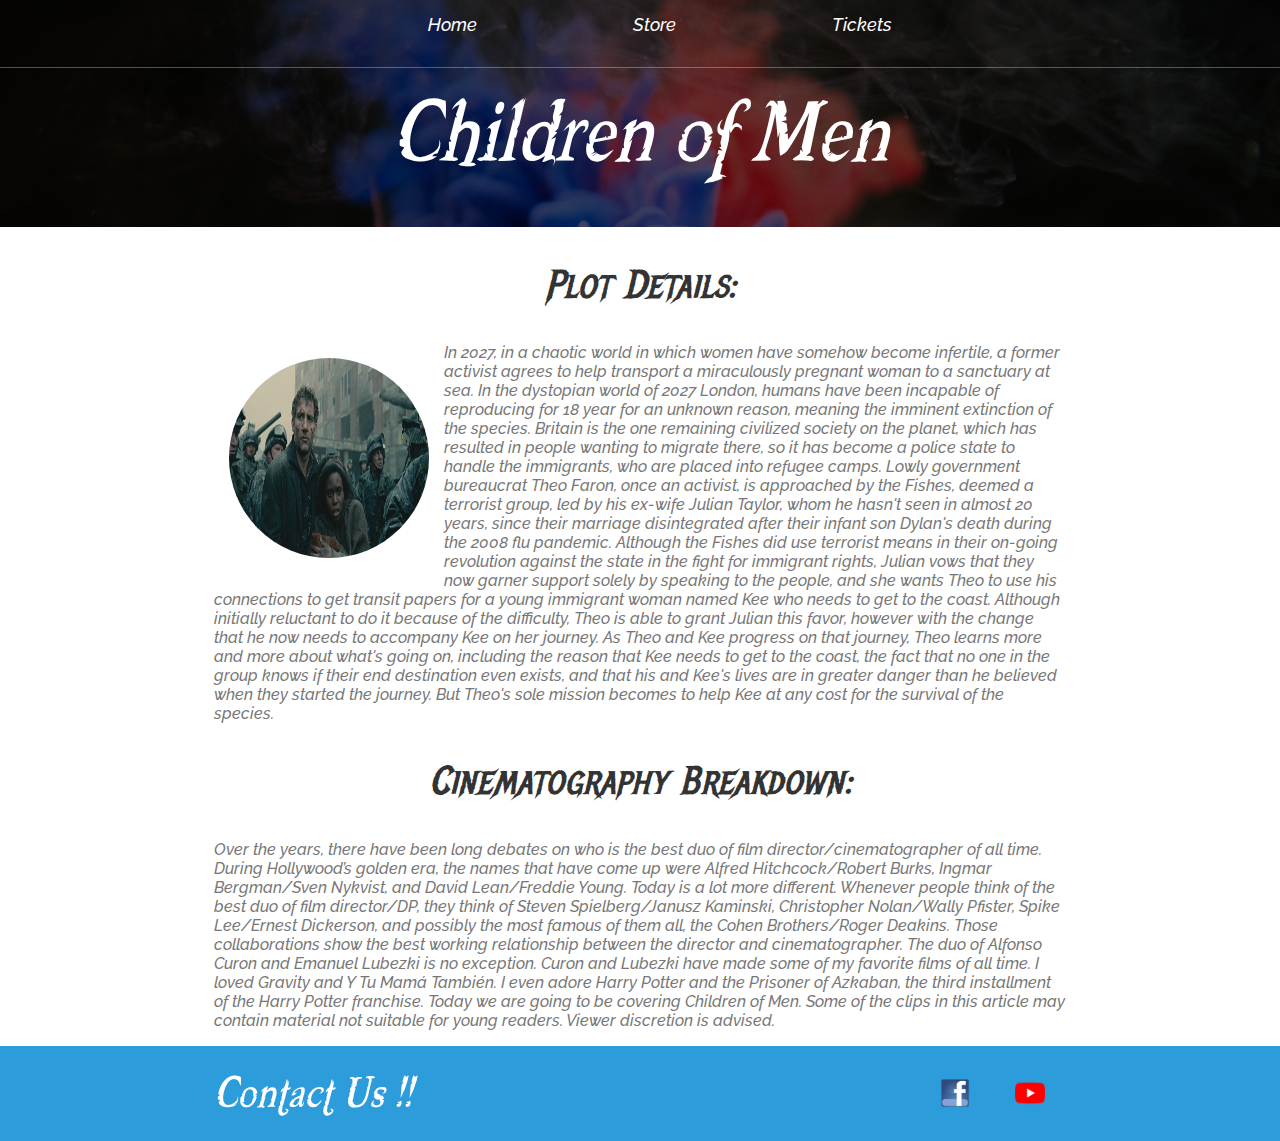
<file: index.html>
<HTML>
<Head>
    <title> Children of Men  </title>
    <meta name ="Cinematography" content ="this is the analysis of cinematography of Children of men">
    <link rel ="stylesheet" href ="style.css" />
</Head>
<body>
    <header class ="main-header">
        <nav class ="nav main-nav">
            <ul>
                <li> <a href ="index.html"> Home</a> </li>
                <li> <a href ="Store.html"> Store</a> </li>
                <li> <a href ="tickets.html"> Tickets</a> </li>
            </ul>
        </nav>
        <h1 class = "film-name film-name-large">  Children of Men </h1>
    </header>
    <section class ="content-section container">
        <h2 class="section-header"> Plot Details:  </h2>
        <img class ="about-film-image" src="images/hi.jpg">
        <p>
            In 2027, in a chaotic world in which women have somehow become infertile, a former activist agrees to help transport a miraculously pregnant woman to a sanctuary at sea.

In the dystopian world of 2027 London, humans have been incapable of reproducing for 18 year for an unknown reason, meaning the imminent extinction of the species. Britain is the one remaining civilized society on the planet, which has resulted in people wanting to migrate there, so it has become a police state to handle the immigrants, who are placed into refugee camps. Lowly government bureaucrat Theo Faron, once an activist, is approached by the Fishes, deemed a terrorist group, led by his ex-wife Julian Taylor, whom he hasn't seen in almost 20 years, since their marriage disintegrated after their infant son Dylan's death during the 2008 flu pandemic. Although the Fishes did use terrorist means in their on-going revolution against the state in the fight for immigrant rights, Julian vows that they now garner support solely by speaking to the people, and she wants Theo to use his connections to get transit papers for a young immigrant woman named Kee who needs to get to the coast. Although initially reluctant to do it because of the difficulty, Theo is able to grant Julian this favor, however with the change that he now needs to accompany Kee on her journey. As Theo and Kee progress on that journey, Theo learns more and more about what's going on, including the reason that Kee needs to get to the coast, the fact that no one in the group knows if their end destination even exists, and that his and Kee's lives are in greater danger than he believed when they started the journey. But Theo's sole mission becomes to help Kee at any cost for the survival of the species.
        </p>
        <h2 class="section-header"> Cinematography Breakdown:  </h2>
        <p>
             Over the years, there have been long debates on who is the best duo of film director/cinematographer of all time. During Hollywood’s golden era, 
            the names that have come up were Alfred Hitchcock/Robert Burks, Ingmar Bergman/Sven Nykvist, and David Lean/Freddie Young.
            Today is a lot more different. Whenever people think of the best duo of film director/DP, they think of Steven Spielberg/Janusz Kaminski, 
            Christopher Nolan/Wally Pfister, Spike Lee/Ernest Dickerson, and possibly the most famous of them all, the Cohen Brothers/Roger Deakins.
             Those collaborations show the best working relationship between the director and cinematographer. The duo of Alfonso Curon and Emanuel Lubezki is no exception.
            Curon and Lubezki have made some of my favorite films of all time. I loved Gravity and Y Tu Mamá También. I even adore Harry Potter and the Prisoner of Azkaban,
             the third installment of the Harry Potter franchise. Today we are going to be covering Children of Men. Some of the clips in this article may contain material not suitable for young readers. Viewer discretion is advised.
        </p>
        
    </section>
    <footer class="main-footer">
        <div class="container main-footer-container">
        <h3 class ="film-name"> Contact Us !! </h3>
        <ul class = "nav footer-nav">
            <li><a href = "https://facebook.com" target ="_blank">  <img src = "images/fb.png" width ="40"></a> </li>
            <li><a href = "https://youtube.com" target ="_blank"> <img src = "images/youtube.png" width = "40"></a></li>
        </ul>
    </div>
    </footer>
</body>
</HTML>
</file>
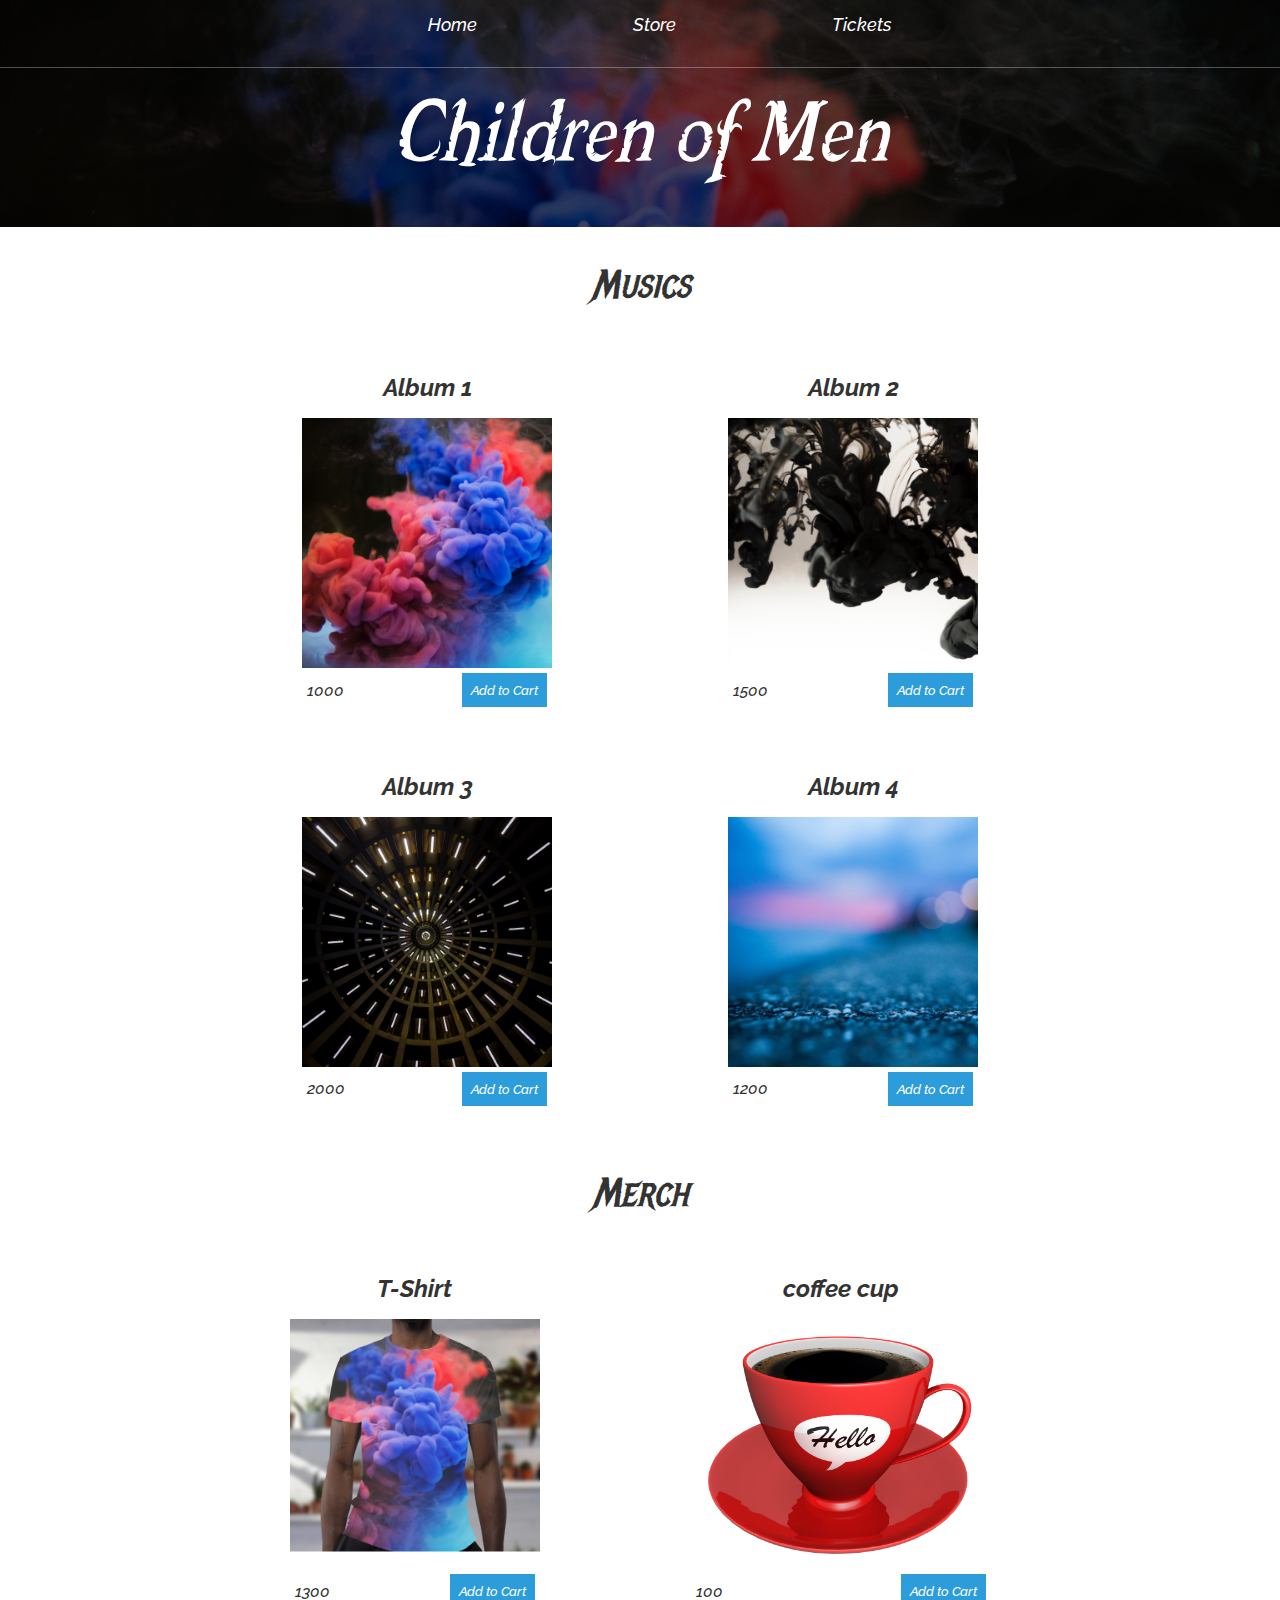
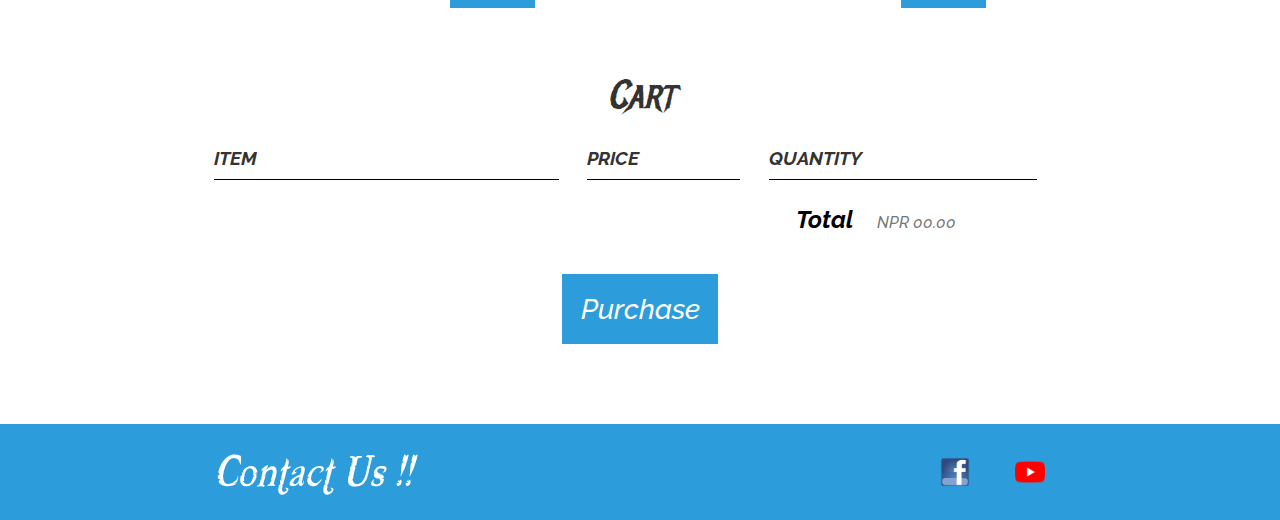
<file: Store.html>
<HTML>

<Head>
    <title> Children of Men | Store </title>
    <meta name="Children of Men" content="this is the analysis of cinematography of Children of men">
    <link rel="stylesheet" href="style.css" />
    <script src ="store.js" async></script>
</Head>

<body>
    <header class="main-header">
        <nav class="nav main-nav">
            <ul>
                <li> <a href="index.html"> Home</a> </li>
                <li> <a href="Store.html"> Store</a> </li>
                <li> <a href="tickets.html"> Tickets</a> </li>

            </ul>
        </nav>

        <h1 class="film-name film-name-large"> Children of Men </h1>
    </header>
    <section class="content-section container">
        <h2 class="section-header"> Musics </h2>
        <div class="shop-items">
            <div class="shop-item">
                <span class="shop-item-title">Album 1 </span>
                <p></p>
                <img class="shop-item-image" src="images/Album 1.png">
                <div class="shop-item-details">
                    <span class="shop-item-price"> 1000</span>
                    <button class="btn btn-primary shop-item-button" role="button">Add to Cart</button>
                </div>
            </div>
            <div class="shop-item">
                <span class="shop-item-title">Album 2 </span>
                <p></p>
                <img class="shop-item-image" src="images/Album 2.png">
                <div class="shop-item-details">
                    <span class="shop-item-price"> 1500</span>
                    <button class="btn btn-primary shop-item-button" role="button">Add to Cart</button>
                </div>
            </div>
            <div class="shop-item">
                <span class="shop-item-title">Album 3 </span>
                <p></p>
                <img class="shop-item-image" src="images/Album 3.png">
                <div class="shop-item-details">
                    <span class="shop-item-price"> 2000</span>
                    <button class="btn btn-primary shop-item-button" role="button">Add to Cart</button>
                </div>
            </div>
            <div class="shop-item">
                <span class="shop-item-title">Album 4 </span>
                <p></p>
                <img class="shop-item-image" src="images/Album 4.png">
                <div class="shop-item-details">
                    <span class="shop-item-price"> 1200</span>
                    <button class="btn btn-primary shop-item-button" role="button">Add to Cart</button>
                </div>
            </div>
        </div>
        </div>
    </section>
    <section class="container content-section ">
        <h1 class="section-header">
            Merch
        </h1>
        <div class="shop-items">
            <div class="shop-item">
                <span class="shop-item-title">T-Shirt </span>
                <p></p>
                <img class="shop-item-image" src="images/Shirt.png">
                <div class="shop-item-details">
                    <span class="shop-item-price"> 1300</span>
                    <button class="btn btn-primary shop-item-button" role="button">Add to Cart</button>
                </div>
            </div>
            <div class="shop-item">
                <span class="shop-item-title">coffee cup </span>
                <p></p>
                <img class="shop-item-image" src="images/coffee.png" width="300" height="300">
                <div class="shop-item-details">
                    <span class="shop-item-price"> 100</span>
                    <button class="btn btn-primary shop-item-button" role="button">Add to Cart</button>
                </div>
            </div>
        </div>
    </section>
    <section class="container content-section ">
        <h1 class="section-header">
            Cart
        </h1>
        <div class="cart-row">
            <span class="cart-item cart-header cart-column">ITEM </span>

            <span class="cart-price cart-header cart-column"> PRICE</span>

            <span class="cart-quantity cart-header cart-column"> QUANTITY</span>
        </div>
        <div class="cart-items">
           
        </div>
        <div class ="cart-total">
            <span class ="cart-total-title">Total</span>
            <span class ="cart-total-price">NPR 00.00 </span>
        </div>
            <button class ="btn btn-primary btn-purchase" role="botton">Purchase</button>
    </section>
    <footer class="main-footer">
        <div class="container main-footer-container">
        <h3 class ="film-name"> Contact Us !! </h3>
        <ul class = "nav footer-nav">
            <li><a href = "https://facebook.com" target ="_blank">  <img src = "images/fb.png" width ="40"></a> </li>
            <li><a href = "https://youtube.com" target ="_blank"> <img src = "images/youtube.png" width = "40"></a></li>
        </ul>
    </div>
    </footer>
</body>

</HTML>
</file>
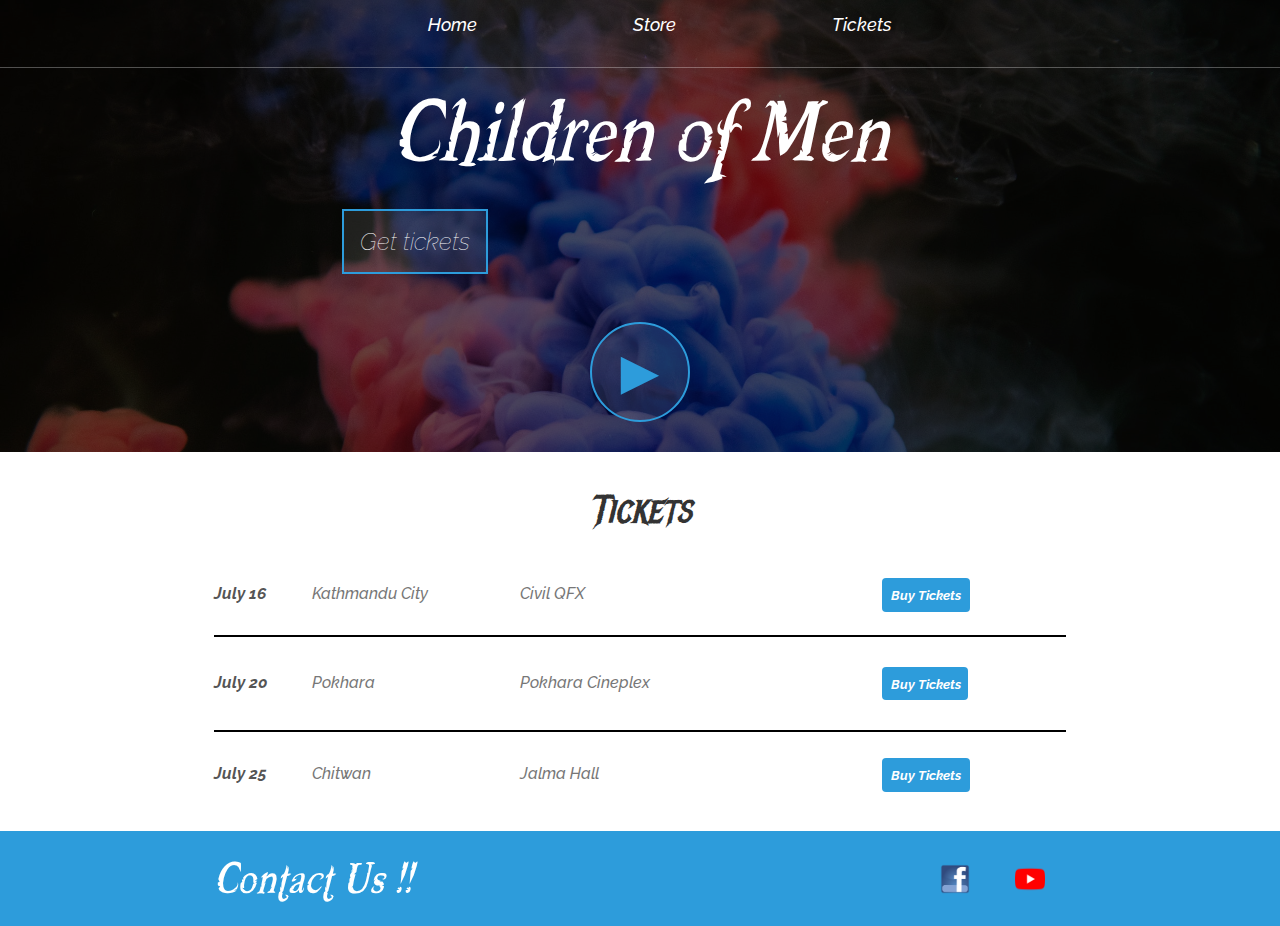
<file: tickets.html>
<HTML>
<Head>
  <title> Children of Men | Tickets </title>
  <meta name ="tickets" content ="this is the place to get tickets">
  <link rel ="stylesheet" href ="style.css" />
</Head>
<body>
    <header class ="main-header">
        
        <nav class ="nav main-nav">
            <ul>
                <li> <a href ="index.html"> Home</a> </li>
                <li> <a href ="Store.html"> Store</a> </li>
                <li> <a href ="tickets.html"> Tickets</a> </li>
            </ul>
        </nav>
        
        <h1 class ="film-name film-name-large"> Children of Men </h1>
        <div class="container">
        <button class = "btn btn-header"> Get tickets </button><br>
        <button class = "btn btn-header btn-play"> &#9658; </button>
    </div>
    </header>
    <section class ="content-section container">
        <h2 class="section-header" > Tickets </h2>
       
            <div class ="now-showing-row">
                <span class ="row-item date">July 16 </span> 
           
                 <span class ="row-item city">Kathmandu City</span>
        
                 <span class ="row-item hall">Civil QFX</span>
            
                 <button class ="btn hall-button" button type="button">Buy Tickets</button> 
              
            </div>
    
            <div class ="now-showing-row">
                <span class ="row-item date">July 20 </span> 
    
                 <span class ="row-item city">Pokhara</span>
            
                 <span class ="row-item hall">Pokhara Cineplex</span>
        
                 <button class ="btn row-item hall-button" button type="button">Buy Tickets</button> 
         
             </div>
            <div class ="now-showing-row">
                <span class ="row-item date">July 25 </span> 
    
                 <span class ="row-item city">Chitwan</span>
            
                 <span class ="row-item hall">Jalma Hall</span>
        
                 <button class ="btn hall-button" button type="button">Buy Tickets</button> 
                 
            </div>
        
    </section>


    <footer class="main-footer">
        <div class="container main-footer-container">
        <h3 class ="film-name"> Contact Us !! </h3>
        <ul class = "nav footer-nav">
            <li><a href = "https://facebook.com" target ="_blank">  <img src = "images/fb.png" width ="40"></a> </li>
            <li><a href = "https://youtube.com" target ="_blank"> <img src = "images/youtube.png" width = "40"></a></li>
        </ul>
    </div>
    </footer>
</body>
</HTML>
</file>
<file: style.css>
@import url('https://fonts.googleapis.com/css2?family=Raleway:ital,wght@0,200;0,700;1,500&display=swap');
@import url('https://fonts.googleapis.com/css2?family=Metal+Mania&family=Raleway:ital,wght@0,200;0,700;1,500&display=swap');

@font-face{
    font-family: "Booter - Zero Zero";
    src : url("font/Booter - Zero Zero.woff") format("woff"),
         url("font/Booter - Zero Zero.woff2") format("woff2");
    font-weight: normal;
    font-style: normal ;
}
*{
   box-sizing :border-box;
   font-family: 'Raleway', sans-serif;
   font-style: italic;
   font-weight: 500;
   font-display: swap;
   color:#777;
}

html , body{
    margin: 0;
    padding: 0;
}

.nav li{
    display: inline;
}
.nav a{
    display: inline-block;
    padding: .8em;
    color : white;
    text-decoration: none;
}
.nav a:hover{
    background-color: grey;
}

.main-nav{
    text-align: center;
    font-size: 1.1em;
    font-weight: lighter;
    border-bottom: 1px solid rgba(255,255,255,.3);
}
.main-nav li {
    padding: 0 5%;
}

.main-header {
    background-color:rgba(0 ,0 ,0 ,0.6);
    background-image:url(images/Header\ Background.jpg);
    background-blend-mode : multiply;
    background-size: cover;
    padding-bottom: 30px;
}
.film-name{
    text-align: center;
    margin : 0;
    font-size: 4em;
    font-family: "Booter - Zero Zero";
    font-weight: normal;
    color:white;
}
.film-name-large{
    font-size: 8em;
}
.content-section{
    margin: 1em;
}
.container{
    max-width: 900px;
    margin: 0 auto;
    padding: 0 1.5em;
}
.shop-item-button{
    border: 2px solid #2d9cdb;
}
.section-header{
    font-family: "Metal Mania";
    font-weight: normal;
    color:#333;
    text-align: center;
    font-size: 2.5em;
}
.about-film-image{
    float:left;
    height: 200px;
    width: 200px;
    margin: 15px;
    border-radius: 50%;
}

.main-footer{
    background-color: #2d9cdb;
    color:white;
    padding: .25em 0;
}

.main-footer-container{
    display:flex;
    align-items: center;
}
.main-footer-container ul {
    flex-grow: 1;
    text-align:end;
}
.footer-nav li{
    padding: 0 .5em;
}
.footer-nav img{
    width:30px;
    height:30px;
}

.btn{
    text-align: center;
    vertical-align: middle;
    padding: 0.67em;
    cursor: pointer;
}
.btn-primary{
    background-color: #2d9cdb;
    color:white;
    border: none;
}
.btn-header{
    margin : .5em 15% 2em 15%;
    color: white;
    border: 2px solid #2d9cdb;
    background-color: rgba(255,255,255,.1);
    border-radius: 0%;
    font-size: 1.5em;
    font-weight: lighter;
}
.btn-header:hover{
    background-color: rgba(255,255,255,.3);
}
.btn-play{
    display: block;
    margin:0 auto;
    color: #2d9cdb;
    font-size: 4em;
    border-radius: 50%;
    padding: 0;
    width :100px;
    height: 100px;
}
.now-showing-row{
    border-bottom: 2px solid black;
    padding-bottom: 1em;
    margin-bottom: 1em;
}
.now-showing-row:last-child{
    border-bottom: none;
}
.row-item{
    display: inline-block;
    padding-right: .5em;
    margin: 1em auto;
}
.date{
    color:#555;
    font-weight: bold;
    width: 11%;
}
.city{
    width: 24%;
}
.hall{
    width: 42%;
}
.hall-button{
    max-width: 19%;
    border: none;
    background-color: #2d9cdb;
    color: white;
    border-radius: .3em;
    font-weight: bold;
}
.hall-button:hover{
    background-color:  #2f7299  ;
}

.shop-item{
    margin: 30px;
}
.shop-item-title{
    display: block;
    width: 100%;
    text-align: center;
    font-weight: bold;
    font-size: 1.5em;
    color: #333;
    margin-bottom: 15px;
}
.shop-item-image{
    height: 250px;
}
.shop-item-details{
    display:flex;
    align-items: center;
    padding: 5px;
}
.shop-item-price{
    flex-grow: 1;
    color: #333;
}
.shop-items{
    display: flex;
    flex-wrap: wrap;
    justify-content: space-around;
    
}
.cart-header{
    font-weight: bold;
    font-size:1.2em;
    color:#333;
    margin-bottom: 15px;
}
.cart-column{
    display: flex;
    align-items: center;
    border-bottom: 1px solid black;
    margin-right: 1.5em;
    padding-bottom: 10px;

}

.cart-row{
    display: flex;
}
.cart-item{
    width: 45%;
}
.cart-price{
    width: 20%;
    font-size: 1.2em;
    color: #333
}
.cart-quantity{
    width: 35%;
}
.cart-item-title{
    color:#333;
    margin: .5em;
    font-size:1.2em;
}
.cart-item-image{
    width: 75px;
    height: auto;
    border-radius: 10px;
}
.btn-danger{
    color:white;
    background-color: #eb5757;
    border: none;
    border-radius: .3em;
    font-weight: bold;
}
.btn-danger:hover{
    background-color:  #cc4c4c; ;
}
.cart-quantity-input{
    height: 34px;
    width: 50px;
    border-radius: 5px;
    border: 1px solid #56ccf2;
    background-color: #eee;
    padding: 0;
    text-align: center;
    font-size: 1.25em;
    margin-right: 25px;
}
.cart-row:last-child{
    border-bottom: 1px solid black;
}
.cart-row:last-child .cart-column{
    border-bottom: none;
}
.cart-total{
    text-align: end;
    margin-top: 10px;
    margin-right: 10px;
}
.cart-total-title{
    font-weight: bold;
    font-size: 1.5em;
    color:black;
    margin-right:20px;
}
.cart-total-price{
    margin-right: 100px;
}
.btn-purchase{
    display:block;
    margin: 40px auto 80px auto;
    font-size: 1.75em;
}
</file>
